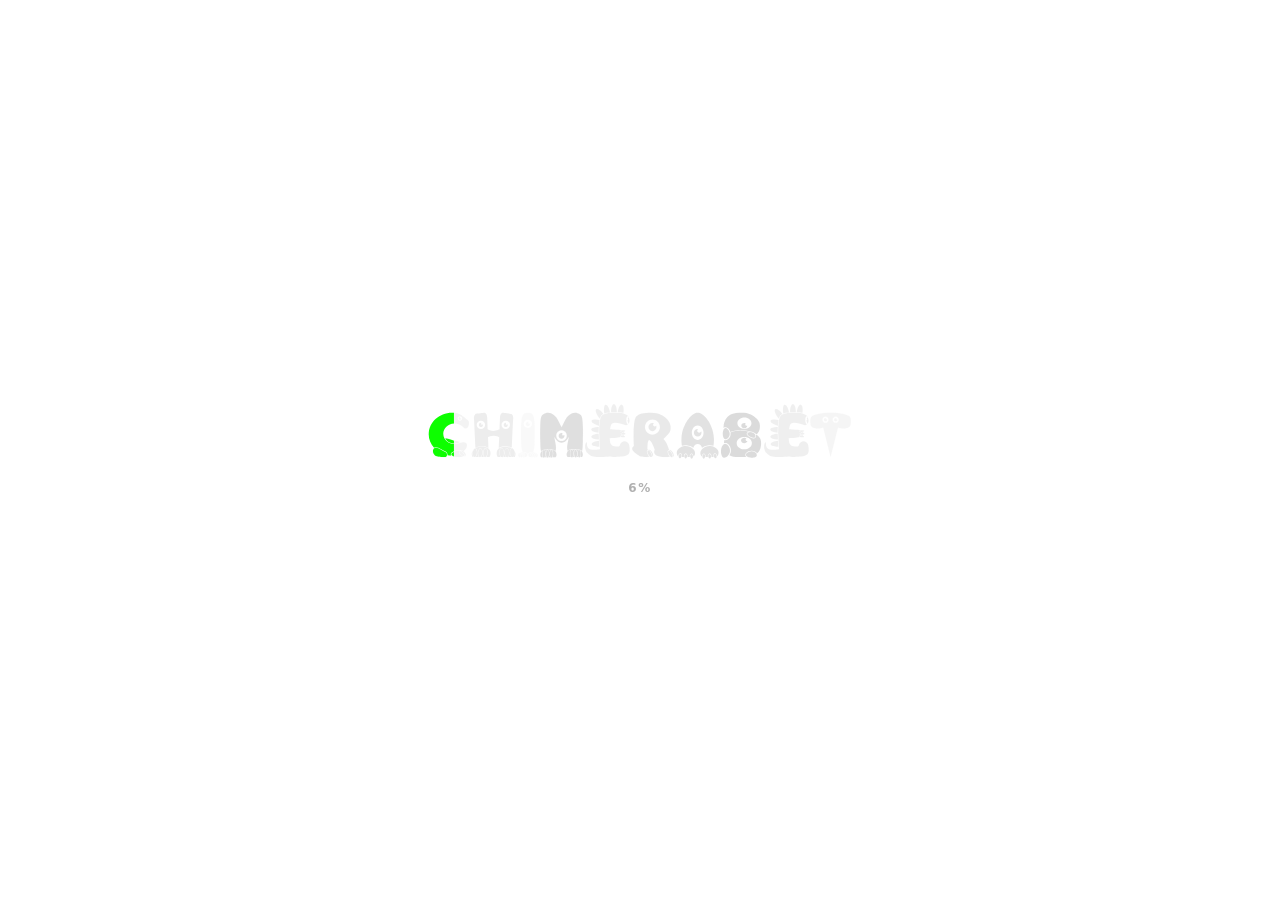
<file: index.html>
<!doctype html>
<html lang="ja">
<head>
  <meta charset="utf-8">
  <meta name="viewport" content="width=device-width, initial-scale=1, viewport-fit=cover">
  <title>CHIMERABET</title>
  <link rel="icon" href="data:,">
  <link rel="stylesheet" href="css/style.css">
</head>
<body>
  <!-- ロード画面：最初の画面に必要なものが本当に使える状態になったら消える（js/app.js の loader）
       0.3 秒以内に読み込みが終われば、見える前に消える -->
  <div id="loader" class="loader" role="progressbar" aria-label="読み込み中" aria-valuemin="0" aria-valuemax="100" aria-valuenow="0">
    <div class="loader-inner">
      <div class="loader-logo"></div>
      <p class="loader-pct">0%</p>
    </div>
  </div>
  <div id="app"></div>

  <!-- 黒背景の動画の黒い部分を透明にするフィルター（data.js の keyBlack: true で使用） -->
  <svg width="0" height="0" style="position:absolute" aria-hidden="true" focusable="false">
    <filter id="key-black" color-interpolation-filters="sRGB">
      <feColorMatrix type="matrix" values="1 0 0 0 0  0 1 0 0 0  0 0 1 0 0  4 4 4 0 -0.15"/>
    </filter>
  </svg>
  <noscript>このサイトを表示するには JavaScript を有効にしてください。<style>.loader { display: none; }</style></noscript>

  <script src="js/assets.js"></script>
  <script src="js/data.js"></script>
  <script src="js/placeholder.js"></script>
  <script src="js/app.js"></script>
</body>
</html>
</file>
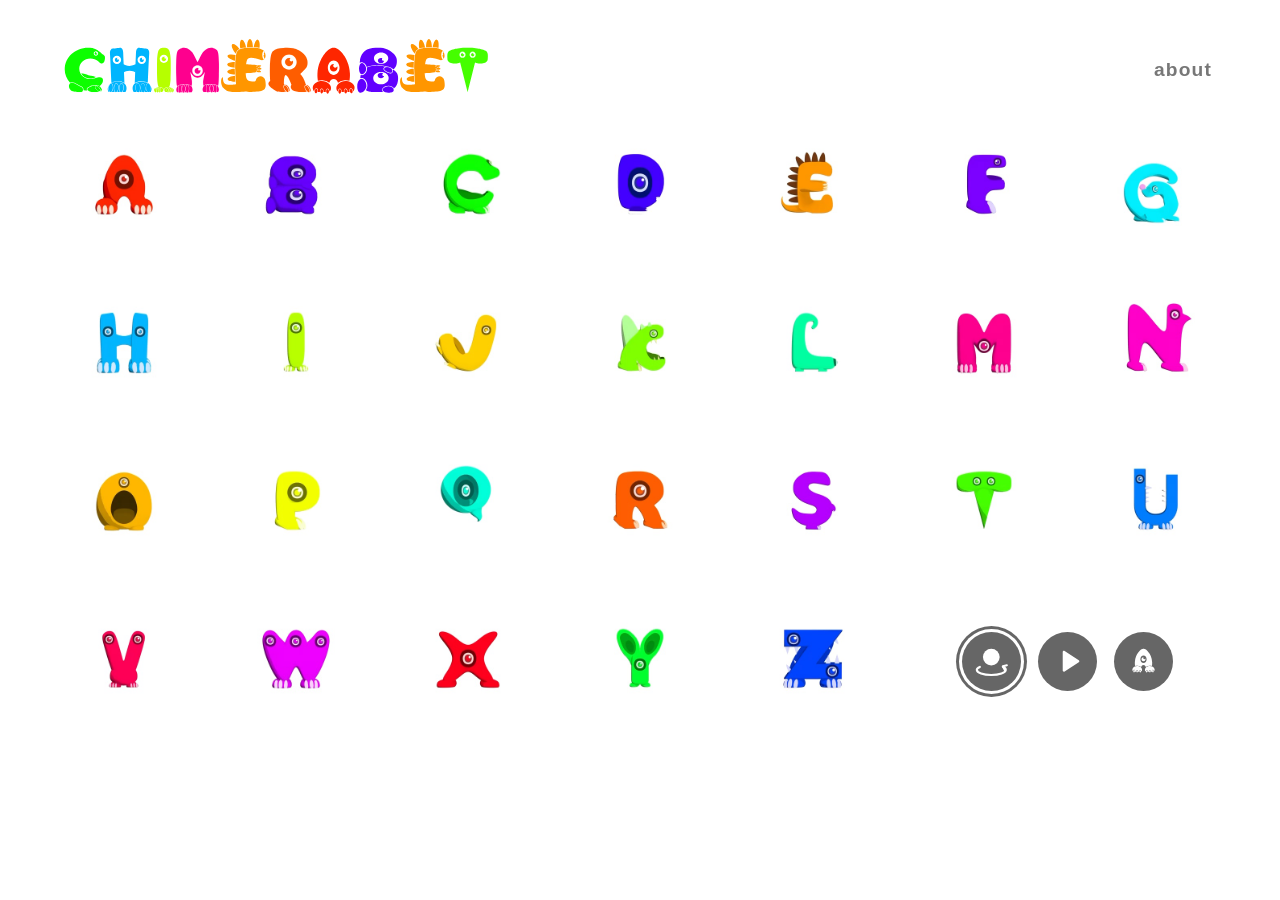
<file: chimerabet.html>
<!doctype html>
<html lang="ja">
<head>
  <meta charset="utf-8">
  <meta name="viewport" content="width=device-width, initial-scale=1, viewport-fit=cover">
  <title>CHIMERABET</title>
  <link rel="icon" href="data:,">
  <link rel="stylesheet" href="css/style.css">
</head>
<body>
  <div id="app"></div>

  <!-- 黒背景の動画の黒い部分を透明にするフィルター（data.js の keyBlack: true で使用） -->
  <svg width="0" height="0" style="position:absolute" aria-hidden="true" focusable="false">
    <filter id="key-black" color-interpolation-filters="sRGB">
      <feColorMatrix type="matrix" values="1 0 0 0 0  0 1 0 0 0  0 0 1 0 0  4 4 4 0 -0.15"/>
    </filter>
  </svg>
  <noscript>このサイトを表示するには JavaScript を有効にしてください。</noscript>

  <script src="js/assets.js"></script>
  <script src="js/data.js"></script>
  <script src="js/placeholder.js"></script>
  <script src="js/app.js"></script>
</body>
</html>
</file>
<file: css/style.css>
:root {
  --ink: #222;
  --btn: #666;
  --chev: #b3b3b3;
  --font-title: "Avenir Next Condensed", "Myriad Pro", "Arial Narrow", "Roboto Condensed", sans-serif;
  --font-logo: "Arial Rounded MT Bold", "Hiragino Maru Gothic ProN", "M PLUS Rounded 1c", system-ui, sans-serif;
  --font-ui: "Hiragino Sans", "Noto Sans JP", system-ui, sans-serif;
  /* 画面下に固定するボタンの高さ */
  --float-bottom: calc(clamp(16px, 2.6vw, 36px) + env(safe-area-inset-bottom));
}

*, *::before, *::after { box-sizing: border-box; }
html, body { margin: 0; background: #fff; color: var(--ink); font-family: var(--font-ui); -webkit-font-smoothing: antialiased; }
a { color: inherit; -webkit-tap-highlight-color: transparent; }
img, video { display: block; -webkit-user-drag: none; user-select: none; -webkit-user-select: none; }
.media { width: 100%; height: 100%; object-fit: contain; pointer-events: none; }
.visually-hidden { position: absolute; width: 1px; height: 1px; overflow: hidden; clip: rect(0 0 0 0); white-space: nowrap; }

/* =====================================================================
   ロード画面（index.html の #loader。app.js が進み具合 --p を入れ、終わったら消す）
   ===================================================================== */
.loader {
  position: fixed;
  inset: 0;
  z-index: 200;
  display: grid;
  place-items: center;
  background: #fff;
  transition: opacity .4s ease;
}
.loader.is-done { opacity: 0; pointer-events: none; }
/* 中身は 0.3 秒たってから出す（それより早く読み込みが終われば、何も見えないまま消える） */
.loader-inner { opacity: 0; animation: loader-in .3s ease .3s forwards; }
@keyframes loader-in { to { opacity: 1; } }
.loader-logo { position: relative; }
.loader-logo .logo { display: block; white-space: nowrap; }
/* 下：薄い灰色のロゴ / 上：届いた量の分だけ左から色付きのロゴ */
.loader-logo .logo:first-child { filter: grayscale(1); opacity: .16; }
.loader-logo .logo + .logo {
  position: absolute;
  inset: 0;
  clip-path: inset(0 calc(100% - var(--p, 0%)) 0 0);
  transition: clip-path .35s ease;
}
.loader-pct {
  margin: 18px 0 0;
  text-align: center;
  color: #b0b0b0;
  font: 600 12px / 1 var(--font-ui);
  letter-spacing: .12em;
  font-variant-numeric: tabular-nums;
}

/* =====================================================================
   一覧
   ===================================================================== */
.page-grid, .page-about {
  max-width: 1420px;
  margin: 0 auto;
  padding: clamp(20px, 3.2vw, 48px) clamp(20px, 5vw, 84px) clamp(36px, 4.5vw, 68px);
}
/* ヘッダー（左：ロゴ / 右：about） */
.site-head {
  display: flex;
  align-items: center;
  justify-content: space-between;
  gap: 24px;
  margin-bottom: clamp(14px, 2.2vw, 30px);
}
.site-nav { flex: none; }
.site-nav a {
  font: 600 clamp(16px, 1.5vw, 20px) / 1 var(--font-title);
  letter-spacing: .06em;
  color: #777;
  text-decoration: none;
  padding: 8px 4px;
  border-bottom: 2px solid transparent;
  transition: color .2s, border-color .2s;
}
.site-nav a:hover { color: #222; }
.site-nav a[aria-current="page"] { color: #222; border-bottom-color: #222; }

/* ロゴ。フォントにある英字は絵（背景画像）で表示し、文字そのものは透明にしている */
.logo {
  display: inline-block;
  min-width: 0;
  text-decoration: none;
  font: 400 clamp(30px, 3.8vw, 56px) / 1.15 var(--font-logo);
  letter-spacing: .01em;
  white-space: pre-wrap;
  overflow-wrap: anywhere;
}
.logo img { height: clamp(30px, 3.8vw, 56px); width: auto; }
.logo[data-font="glyph"] { font-size: clamp(46px, 5.4vw, 80px); line-height: .8; }
.logo .g {
  font-family: "ChimerabetMetrics", var(--font-logo);
  text-transform: uppercase;
  color: transparent;
  background-repeat: no-repeat;
  background-size: 1em 1em;
}
.logo .g::selection { color: transparent; background-color: rgba(0, 0, 0, .1); }
.logo[data-font="glyph"] .t { font-size: .5em; line-height: 1; }
html:not(.metrics-ready) .logo[data-font="glyph"] { opacity: 0; } /* 字送り用フォントを読むまで隠す（一瞬ずれて見えないように） */
.logo[data-font="glyph"] { transition: opacity .2s; }
.logo:focus-visible { outline: 3px solid #333; outline-offset: 6px; border-radius: 6px; }

.grid {
  --cols: 7;
  --col-gap: clamp(10px, 4.1vw, 60px);
  display: grid;
  grid-template-columns: repeat(var(--cols), minmax(0, 1fr));
  gap: clamp(12px, 3vw, 43px) var(--col-gap);
  /* 行の高さをそろえる（表示切り替えボタンだけの行も、キャラクターの行と同じ高さにする）
     → ボタンが次の行へ回ったときも、キャラクターが改行したときも、同じ一段分だけ下がる */
  grid-auto-rows: 1fr;
}
.cell {
  position: relative;
  display: block;
  aspect-ratio: 1;
  border-radius: 14px;
  outline-offset: 4px;
  transition: opacity .2s ease;
}
.cell:hover { opacity: .7; }
/* 指で操作する端末：編集中のタップはカーソルを動かすだけなので、タップしたキャラクターを薄くしない（タップのあとも薄いまま残るため） */
@media (hover: none) { .page-grid.is-editing .cell:hover { opacity: 1; } }
.cell:focus-visible { outline: 3px solid var(--c); }

/* PC：表示切り替えボタンは、一覧の最後の行の右側2マス分（T・U の列）に置く
   左端のボタンを T の絵の左端、右端のボタンを U の絵の右端に収める
   --inset-l / --inset-r … 絵の端がマスの端から何割内側にあるか（app.js がフォントの絵から計算して入れる）
   文字を足してマスが来たら、ボタンは次の行へ下がる（一覧の最後の項目なので自動でそうなる）
   スマホは下の @media で画面の右下に固定 */
.modes.grid-controls {
  grid-column: -3 / -1;
  justify-content: space-between;
  gap: 0;
  /* 1マスの幅 = (2マス分 − 列の間隔) ÷ 2。+6px は選択中ボタンの外側の輪の分 */
  padding-left: calc(var(--inset-l, .164) * (50% - var(--col-gap) / 2) + 6px);
  padding-right: calc(var(--inset-r, .164) * (50% - var(--col-gap) / 2) + 6px);
}
.grid-controls .mode-btn { width: 28%; }

@media (max-width: 1100px) { .grid { --cols: 5; } }
@media (max-width: 720px)  { .grid { --cols: 4; } }
@media (max-width: 460px)  { .grid { --cols: 3; } }

/* =====================================================================
   about
   ===================================================================== */
.about {
  max-width: 40em;
  margin: clamp(32px, 6vw, 96px) 0 0;
  animation: about-in .4s ease both;
}
@keyframes about-in { from { opacity: 0; transform: translateY(8px); } }
.about-title {
  margin: 0 0 clamp(20px, 2.6vw, 36px);
  font-family: var(--font-title);
  font-weight: 700;
  font-stretch: condensed;
  font-size: clamp(40px, 6vw, 88px);
  line-height: 1;
}
.about p { margin: 0 0 1.4em; font-size: clamp(15px, 1.2vw, 17px); line-height: 1.95; color: #444; }
/* 作者：アイコン（丸）・名前・SNS（各社のガイドラインに合わせ、ロゴは黒の単色・形はそのまま・まわりに余白） */
.author {
  display: flex;
  align-items: center;
  gap: 20px;
  margin: clamp(32px, 4vw, 48px) 0 0;
  padding-top: clamp(24px, 3vw, 32px);
  border-top: 1px solid #eee;
}
.author-icon {
  flex: none;
  width: clamp(72px, 7vw, 96px);
  aspect-ratio: 1;
  border-radius: 50%;
  object-fit: cover;
  background: #eee;
}
.author-body { min-width: 0; }
.author-name { margin: 0 0 12px; font: 700 clamp(20px, 2vw, 26px) / 1.2 var(--font-title); color: #222; letter-spacing: .02em; }
.author-links { display: flex; gap: 20px; margin: 0; padding: 0; list-style: none; }
.sns { display: block; padding: 4px; border-radius: 8px; transition: opacity .2s; }
.sns:hover { opacity: .6; }
.sns:focus-visible { outline: 3px solid #333; outline-offset: 2px; }
.sns img { width: 30px; height: 30px; }

.back-link {
  display: inline-block;
  margin-top: 1.6em;
  color: #777;
  font-size: 14px;
  text-decoration: none;
  border-bottom: 1px solid #ccc;
  padding-bottom: 2px;
}
.back-link:hover { color: #222; border-bottom-color: #222; }

/* =====================================================================
   表示パーツ
   ===================================================================== */
.view { position: absolute; inset: 0; }
.view-still { padding: 8%; } /* app.js の STILL_PAD と合わせる */

/* シルエットは枠の高さの 8 割に収める（動画のキャラクターと同じくらいの背丈。見出しにも重ならない） */
.view-silhouette { inset: 10% 0; }

/* --- Animation --- */
.key-black { filter: url(#key-black); }

/* --- Turntable --- */
.tt-stage {
  position: absolute;
  inset: 0;
  display: flex;
  align-items: center;
  justify-content: center;
  perspective: 2200px;
}
.tt-rotor {
  position: relative;
  height: 100%;
  aspect-ratio: 1;
  transform-style: preserve-3d;
  will-change: transform;
}
.page-grid .tt-stage { perspective: 900px; }
.page-grid .tt-rotor { height: 84%; }
.tt-layer { position: absolute; inset: 0; transform: translateZ(calc(var(--z) * var(--gap, 1px))); }
/* 動画（背景は白。万一わずかに白からずれても目立たないよう乗算で重ねる）
   一覧のターンテーブル・アニメーションは同じ外枠。フォントの絵と足元・大きさがそろうよう、マスより少し大きく置く */
/* 一覧のマス：後ろに最初のコマの静止画（app.js の gridVideoBox）。動画の映像が一瞬なくなっても、キャラクターが消えない
   （静止画が透けないよう、一覧の動画は乗算にせず、そのまま上に重ねる。背景が白なので見た目は同じ） */
.grid-video { inset: 1.5%; overflow: hidden; background: center / contain no-repeat; }
.grid-video.is-full, .grid-video.is-full .media { background-size: cover; object-fit: cover; } /* data.js で個別に入れた動画（一覧用がない）は、マスいっぱいに切り抜く */
.tt-detail .media, .view-animation .media { mix-blend-mode: multiply; }
/* 一覧のアニメーション：キャラクターがマスの左右で切れるので、左右の端をぼかす（白い背景に溶けこませる）
   後ろの静止画ごとぼかす */
.grid-animation {
  -webkit-mask-image: linear-gradient(to right, transparent, #000 16%, #000 84%, transparent);
  mask-image: linear-gradient(to right, transparent, #000 16%, #000 84%, transparent);
}

/* =====================================================================
   個別ページ（ホームの上に重ねるポップアップ）
   中のサイズは cqw / cqh（ポップアップの幅・高さに対する%）で指定
   ===================================================================== */
html.popup-open { overflow: hidden; }

.popup {
  position: fixed;
  inset: 0;
  z-index: 100;
  display: grid;
  place-items: center;
  background: rgba(24, 24, 24, .5);
  overscroll-behavior: contain;
  animation: popup-fade .22s ease both;
}
.popup.is-closing { animation: popup-fade-out .2s ease both; pointer-events: none; }
/* PC：カード = 動画の外枠と同じ 16:9。動画はカードいっぱいに表示し、見出しやボタンはその上に重ねる
   （シルエットのときも同じ大きさ。スマホは下の @media で縦長のカードにする） */
.popup-panel {
  position: relative;
  width: min(calc(100vw - 32px), 1200px, calc((100vh - 48px) * 16 / 9));
  width: min(calc(100vw - 32px), 1200px, calc((100svh - 48px) * 16 / 9));
  aspect-ratio: 16 / 9;
  display: grid;
  grid-template-rows: auto 1fr auto;
  overflow: hidden;
  background: #fff;
  border-radius: clamp(14px, 2vw, 24px);
  box-shadow: 0 24px 60px rgba(0, 0, 0, .25);
  container-type: size;
  animation: popup-in .3s cubic-bezier(.2, .9, .3, 1.1) both;
}
.popup-panel:focus { outline: none; }
.popup.is-closing .popup-panel { animation: popup-out .2s ease both; }
@keyframes popup-fade { from { opacity: 0; } }
@keyframes popup-fade-out { to { opacity: 0; } }
@keyframes popup-in { from { opacity: 0; transform: translateY(16px) scale(.97); } }
@keyframes popup-out { to { opacity: 0; transform: translateY(8px) scale(.98); } }

/* 右上の ×（スマホでは隠して、左下の丸いボタンにする） */
.close-btn {
  position: absolute;
  top: clamp(10px, 1.6cqw, 22px);
  right: clamp(10px, 1.6cqw, 22px);
  z-index: 4;
  width: 44px;
  height: 44px;
  display: grid;
  place-items: center;
  border-radius: 50%;
  color: #8a8a8a;
  transition: background .2s, color .2s;
}
.close-btn:hover { background: #f2f2f2; color: #333; }
.close-btn:focus-visible { outline: 3px solid #333; outline-offset: 2px; }
.close-btn svg { width: 22px; height: 22px; }

.detail-head {
  grid-row: 1;
  position: relative;
  z-index: 2;
  /* 右は × と重ならないよう最低 64px */
  padding: clamp(20px, 3.9cqw, 54px) clamp(64px, 6cqw, 96px) 0 clamp(24px, 6cqw, 96px);
}
/* 見出し：文字（大）＋今の表示（少し小さく。文字の下の線にそろえる） */
.detail-title {
  margin: 0;
  font-family: var(--font-title);
  font-weight: 700;
  font-stretch: condensed;
  font-size: clamp(30px, 6.8cqw, 92px);
  line-height: 1;
  letter-spacing: -.005em;
  color: var(--title, var(--c));
}
.detail-title .title-mode { margin-left: .06em; font-size: .75em; }

/* 表示枠：PC ではカードいっぱい（= 動画の外枠） */
.stage {
  position: absolute;
  inset: 0;
  z-index: 1;
  animation: appear .45s ease both;
}
@keyframes appear { from { opacity: 0; transform: scale(.96); } }

.stage-turntable {
  cursor: grab;
  touch-action: none;
  -webkit-touch-callout: none;
  user-select: none;
  -webkit-user-select: none;
}
.stage-turntable.is-held { cursor: grabbing; }

.nav {
  position: absolute;
  top: 50%;
  z-index: 3;
  display: block;
  width: clamp(22px, 4.8cqw, 70px);
  aspect-ratio: 130 / 240;
  color: var(--chev);
  transform: translateY(-50%);
  transition: color .2s, transform .2s;
}
.nav svg { display: block; width: 100%; height: 100%; }
.nav::after { content: ""; position: absolute; inset: -16px; } /* 見た目より広い押せる範囲 */
.nav-prev { left: clamp(9px, 2.1cqw, 38px); }
.nav-next { right: clamp(9px, 2.1cqw, 38px); }
.nav:hover { color: #8a8a8a; }
.nav-prev:hover { transform: translate(-4px, -50%); }
.nav-next:hover { transform: translate(4px, -50%); }

/* 下の段：左・中央・右の3列（左右は同じ幅なので、中央の列はいつもカードの左右中央） */
.detail-foot {
  grid-row: 3;
  position: relative;
  z-index: 2;
  display: grid;
  grid-template-columns: minmax(0, 1fr) auto minmax(0, 1fr);
  align-items: center;
  gap: 24px;
  padding: 0 clamp(24px, 6cqw, 96px) clamp(20px, 3.9cqw, 50px);
}
.detail-foot { pointer-events: none; } /* ボタン以外のところは、下の動画をそのままドラッグできるように */
.detail-foot .modes { grid-column: 3; justify-self: end; pointer-events: auto; }
.detail-foot .mode-btn { width: clamp(44px, 5.5cqw, 76px); }
/* 「⟷ ドラッグで回転」：矢印 #757575・文字 #1E1E1E（もらった画像の色）。大きさは文字の大きさ（em）が基準
   PC はカードの下端寄り（キャラクターの足にかからないよう、ボタンの段より少し下げる） */
.drag-hint {
  grid-column: 2;
  align-self: end;
  margin: 0 0 calc(clamp(12px, 1.8cqw, 24px) - clamp(20px, 3.9cqw, 50px));
  display: grid;
  justify-items: center;
  gap: .75em;
  font-family: var(--font-ui);
  font-size: clamp(7px, .67cqw, 8px); /* うんと小さく（目立たせない） */
  line-height: 1;
  color: #1e1e1e;
  white-space: nowrap;
  pointer-events: none; /* 上でドラッグしても回せるように */
}
.drag-hint svg { display: block; width: 12em; height: auto; color: #757575; }
.drag-hint .arrow-sp { display: none; } /* スマホ用の短い矢印 */
.mode-btn.close-round { display: none; color: #fff; } /* .mode-btn の display より強く */
.close-round svg { width: 42%; height: 42%; }

/* =====================================================================
   表示切り替えボタン
   ===================================================================== */
.modes { display: flex; align-items: center; gap: clamp(11px, 2vw, 36px); }
.mode-btn {
  flex: none;
  width: clamp(47px, 5.5vw, 80px);
  aspect-ratio: 1;
  border-radius: 50%;
  background: var(--btn);
  display: grid;
  place-items: center;
  text-decoration: none;
  transition: transform .2s ease, box-shadow .2s ease;
}
.mode-btn:hover { transform: scale(1.07); }
.mode-btn:focus-visible { outline: 3px solid #333; outline-offset: 3px; }
.mode-btn[aria-current="true"] { box-shadow: 0 0 0 3px #fff, 0 0 0 6px var(--btn); }
.mode-btn svg, .mode-btn img { width: 62%; height: 62%; }
.mode-btn img { object-fit: contain; }
.mode-btn img.to-white { filter: brightness(0) invert(1); }
/* この文字にはない表示のボタン（カード）：薄い灰色で、押せない */
.mode-btn.is-disabled { background: #d6d6d6; cursor: default; }
.mode-btn.is-disabled:hover { transform: none; }

/* キーボードボタン：スマホ版のホームだけ。表示切り替えボタンと同じ見た目で、左下に固定 */
.mode-btn.kb-btn {
  display: none;
  position: fixed;
  left: calc(16px + env(safe-area-inset-left));
  bottom: var(--float-bottom);
  z-index: 50;
  width: 52px;
  padding: 0;
  border: 0;
  cursor: pointer;
  box-shadow: 0 4px 14px rgba(0, 0, 0, .22);
  transition: transform .2s ease, box-shadow .2s ease, opacity .25s ease, visibility 0s linear 0s;
}
/* 純正のキーボードが出ている間は隠す（app.js が html に kb-shown を付ける。フェードアウト。閉じると戻る） */
html.kb-shown .mode-btn.kb-btn {
  opacity: 0;
  visibility: hidden;
  pointer-events: none;
  transition: opacity .25s ease, visibility 0s linear .25s;
}
.mode-btn.kb-btn[aria-pressed="true"] { box-shadow: 0 0 0 3px #fff, 0 0 0 6px var(--btn), 0 4px 14px rgba(0, 0, 0, .22); }
/* 文字の編集：PC はキャラクター以外の場所でマウスのカーソルが文字入力の形になる（クリックで編集）
   編集中は、カーソルの位置（マスとマスのすき間）に点滅する縦棒を出す
   （マスを1つ分使わないので、編集を始めてもボタンの位置は動かない。先頭なら最初のマスの左、空なら一覧の先頭） */
@media (min-width: 601px) { .page-grid { cursor: text; } }
.grid { position: relative; }
.page-grid.is-editing .cell.caret-after::after,
.page-grid.is-editing .cell.caret-before::after,
.page-grid.is-editing .grid.is-empty::before {
  content: "";
  position: absolute;
  width: clamp(3px, .35vw, 5px);
  border-radius: 2px;
  background: #333;
  pointer-events: none;
  animation: caret-blink 1.06s steps(1) infinite;
}
.page-grid.is-editing .cell.caret-after::after,
.page-grid.is-editing .cell.caret-before::after { top: 25%; height: 50%; left: calc(100% + var(--col-gap) / 2); translate: -50% 0; }
.page-grid.is-editing .cell.caret-before::after { left: calc(var(--col-gap) / -2); }
.page-grid.is-editing .grid.is-empty::before { top: 0; left: 0; height: clamp(40px, 8vw, 110px); }
@keyframes caret-blink { 50% { opacity: 0; } }
/* キーボードを出すための見えない入力欄（16px 未満だと iPhone が画面を拡大してしまう） */
.kb-input {
  position: fixed;
  top: 0;
  left: 0;
  width: 1px;
  height: 1px;
  padding: 0;
  border: 0;
  opacity: 0;
  font-size: 16px;
  caret-color: transparent;
  pointer-events: none;
}

/* 指で操作する端末（横向きのスマホ・タブレット）は、幅が広くてもキーボードボタンを出す（左下に固定）
   最後の行がボタンに隠れないよう、また編集中は最後の行も画面の上までスクロールできるよう、下に余白を足す */
@media (pointer: coarse) and (min-width: 601px) {
  .mode-btn.kb-btn { display: grid; }
  .page-grid { padding-bottom: calc(52px + var(--float-bottom) + 24px); }
  .page-grid.is-editing { padding-bottom: calc(100svh + env(safe-area-inset-bottom)); }
}

/* =====================================================================
   スマホ（縦向き = 幅 600px 以下 / 横向き = 指で操作する端末で、画面の高さが 600px 以下）
   ホームの表示切り替えボタンの固定・全画面のカードなど。PC・タブレットは今までどおり
   ===================================================================== */
@media (max-width: 600px), (pointer: coarse) and (max-height: 600px) {
  /* 個別ページ：× は、右上の丸いボタンに（表示切り替えボタンと同じ見た目） */
  .close-btn { display: none; }
  .mode-btn.close-round { display: grid; }
  .mode-btn.kb-btn { display: grid; }

  /* ホーム：表示切り替えボタンは画面の右下に固定（左下のキーボードボタンと同じ高さ） */
  .modes.grid-controls {
    position: fixed;
    right: calc(16px + env(safe-area-inset-right));
    bottom: var(--float-bottom);
    z-index: 50;
    padding: 0;
    gap: 12px;
  }
  .grid-controls .mode-btn { width: 52px; box-shadow: 0 4px 14px rgba(0, 0, 0, .22); }
  /* キーボードで編集している間は、表示切り替えボタンを隠す（フェードアウト。編集を終えると戻る） */
  .modes.grid-controls { transition: opacity .25s ease, visibility 0s linear 0s; }
  .page-grid.is-editing .modes.grid-controls { opacity: 0; visibility: hidden; pointer-events: none; transition: opacity .25s ease, visibility 0s linear .25s; }
  .grid-controls .mode-btn[aria-current="true"] { box-shadow: 0 0 0 3px #fff, 0 0 0 6px var(--btn), 0 4px 14px rgba(0, 0, 0, .22); }
  .page-grid { padding-bottom: calc(100px + env(safe-area-inset-bottom)); } /* 最後の行がボタンに隠れないように */
  /* 編集中は、最後の行も画面の上までスクロールできるよう、下に画面1つ分の余白を足す */
  .page-grid.is-editing { padding-bottom: calc(100svh + env(safe-area-inset-bottom)); }

  /* カード：画面いっぱい。動画（表示枠）を画面全体に敷き、その上に見出し・閉じるボタン・表示切り替えボタンを重ねる */
  .popup { place-items: stretch; }
  .popup-panel { width: auto; height: auto; aspect-ratio: auto; border-radius: 0; box-shadow: none; }
  /* 縦動画は画面いっぱい（縦か横のどちらかがぴったり合うまで広げ、はみ出した分は切る）
     横の動画（縦動画がない文字）は、切れないよう横幅ぴったりのまま */
  .stage .is-vertical .media { object-fit: cover; }
  /* 見出しは左上（右上の閉じるボタンと上下の中心をそろえる） */
  /* 大きさは画面の短いほうの辺の 10%（縦向きでも横向きでも同じ大きさ） */
  .detail-head { padding: calc(16px + env(safe-area-inset-top) + (52px - 10cqmin) / 2) 80px 0 calc(16px + env(safe-area-inset-left)); }
  .detail-title { font-size: 10cqmin; }
  /* 閉じるボタン：右上。表示切り替えボタンと同じ大きさ・見た目 */
  .mode-btn.close-round {
    position: absolute;
    top: calc(16px + env(safe-area-inset-top));
    right: calc(16px + env(safe-area-inset-right));
    z-index: 4;
    width: 52px;
    box-shadow: 0 4px 14px rgba(0, 0, 0, .22);
  }
  /* 表示切り替えボタン：ホーム画面と同じ大きさ・同じ位置（右下） */
  /* （PC 用の「3列の何列目」の指定は外す。残すと、画面全体に対する位置がずれる） */
  .detail-foot { position: static; }
  .detail-foot .modes, .detail-foot .drag-hint { grid-column: auto; }
  .detail-foot .modes {
    position: absolute;
    right: calc(16px + env(safe-area-inset-right));
    bottom: var(--float-bottom);
    z-index: 3;
    gap: 12px;
  }
  .detail-foot .mode-btn { width: 52px; box-shadow: 0 4px 14px rgba(0, 0, 0, .22); }
  .detail-foot .mode-btn[aria-current="true"] { box-shadow: 0 0 0 3px #fff, 0 0 0 6px var(--btn), 0 4px 14px rgba(0, 0, 0, .22); }
  /* 「⟷ ドラッグで回転」：左右中央。右下のボタンと重ならないよう、ボタンの段のすぐ上 */
  .detail-foot .drag-hint {
    position: absolute;
    left: 50%;
    bottom: calc(var(--float-bottom) + 52px + 14px);
    z-index: 3;
    translate: -50% 0;
    margin: 0;
    gap: 4px;
    font-size: 7px;
  }
  .drag-hint .arrow-pc { display: none; }
  .drag-hint .arrow-sp { display: block; width: 58px; }
}

/* スマホを横向きにしたとき：画面が低いので、「⟷ ドラッグで回転」は画面の下端（キャラクターの足元より下）に
   （横に広いので、右下のボタンとは重ならない） */
@media (pointer: coarse) and (max-height: 600px) and (min-width: 601px) {
  .detail-foot .drag-hint { bottom: calc(env(safe-area-inset-bottom) + 8px); }
}

/* スマホ（縦向き）だけ */
@media (max-width: 600px) {
  /* ロゴは1行に収める（画面の幅に合わせて小さくする。6.3 ≒ ロゴの幅 ÷ 文字の大きさ） */
  .logo[data-font="glyph"] { font-size: min(46px, calc((100vw - 110px) / 6.3)); white-space: nowrap; }

}
</file>
